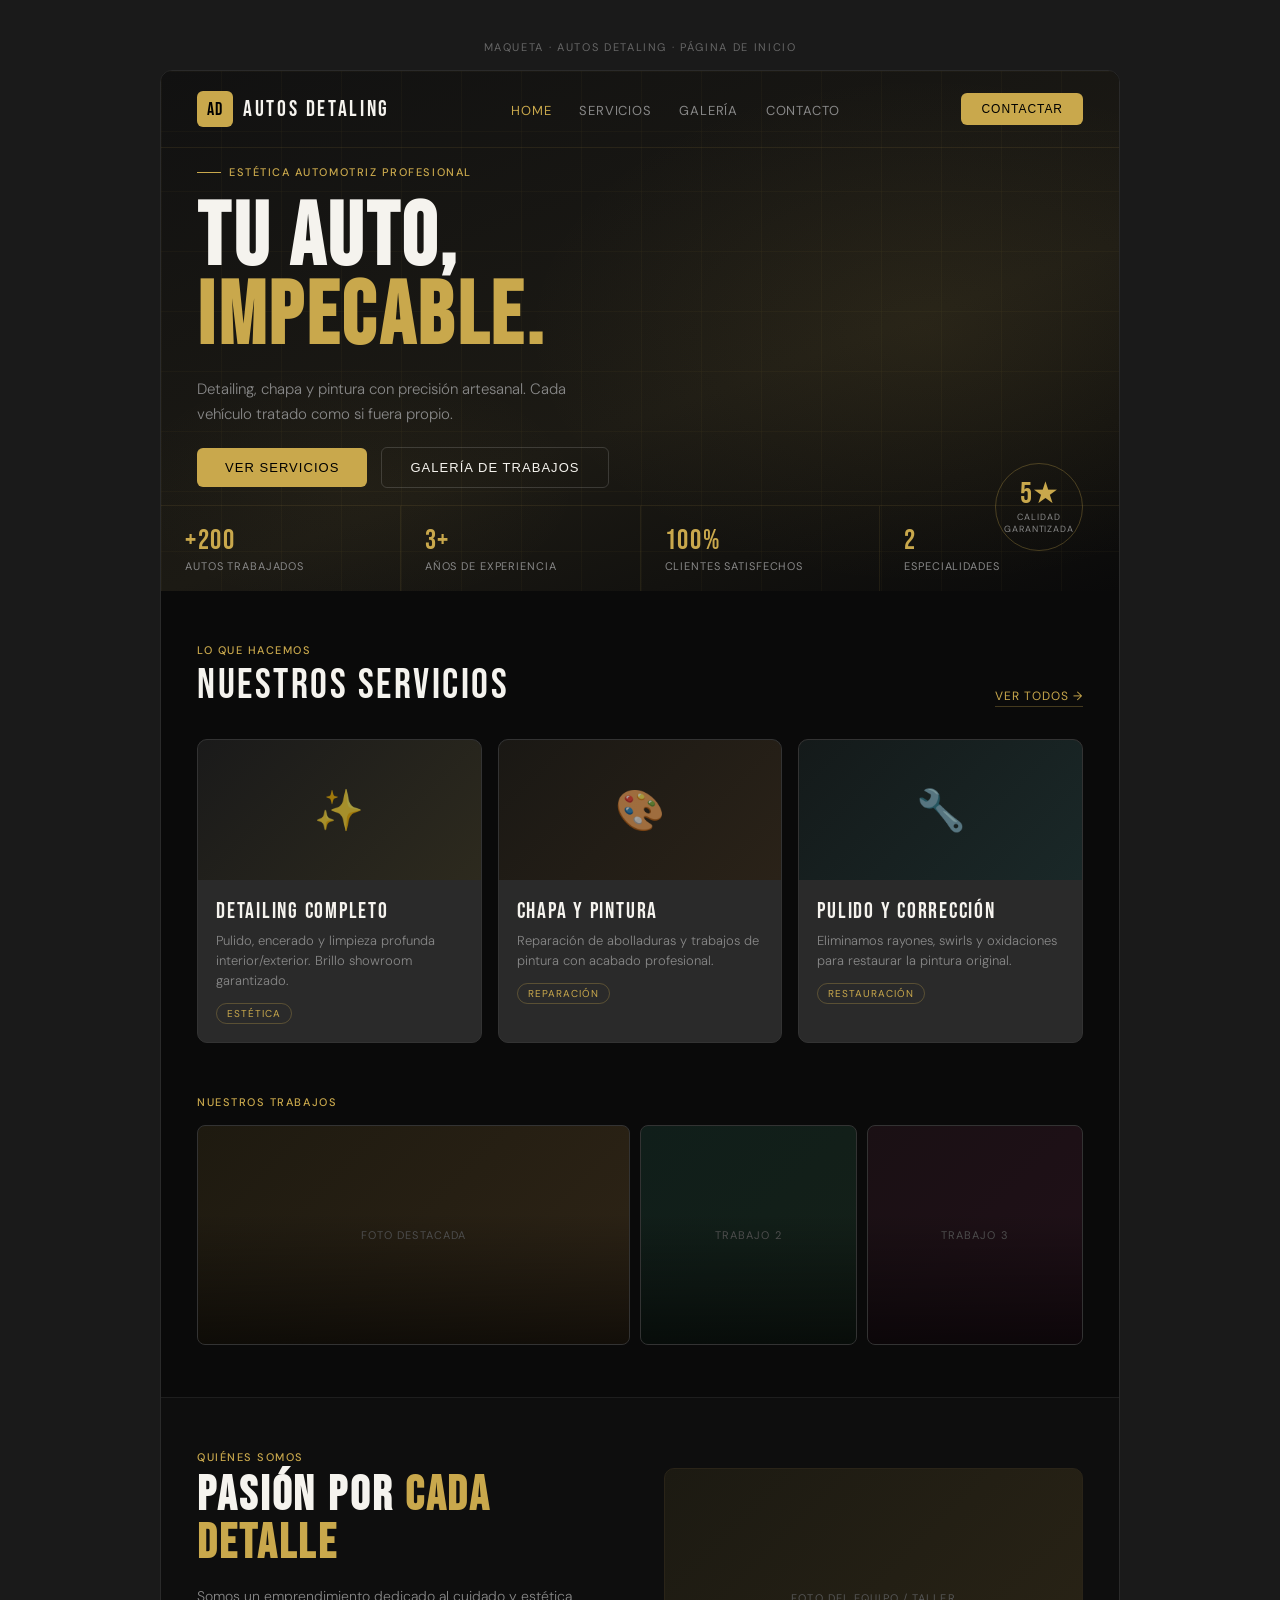
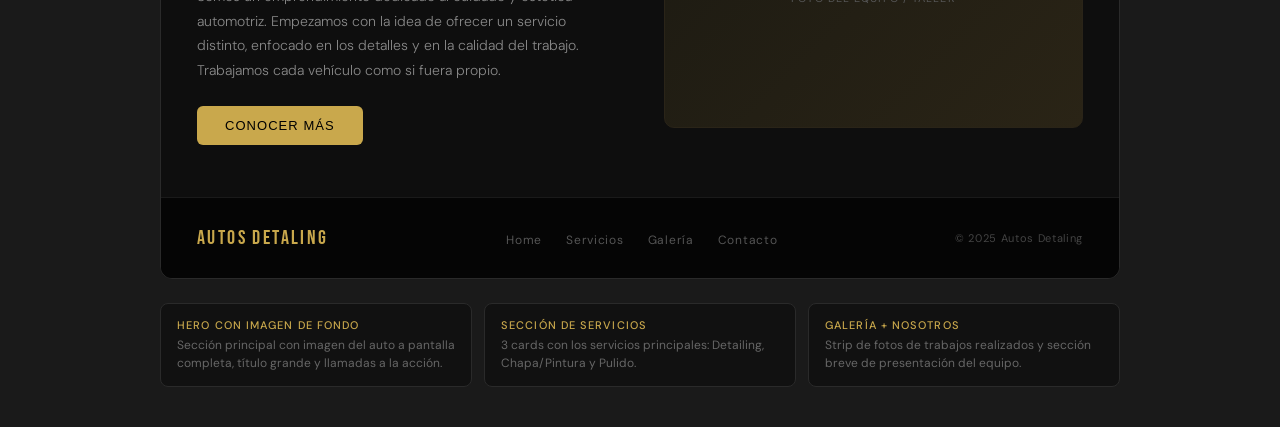
<file: maqueta-inicio.html>
<!DOCTYPE html>
<html lang="es">
<head>
<meta charset="UTF-8">
<meta name="viewport" content="width=device-width, initial-scale=1.0">
<title>Maqueta – Autos Detaling</title>
<link href="https://fonts.googleapis.com/css2?family=Bebas+Neue&family=DM+Sans:wght@300;400;500&display=swap" rel="stylesheet">
<style>
  *, *::before, *::after { box-sizing: border-box; margin: 0; padding: 0; }

  :root {
    --black: #0a0a0a;
    --white: #f5f3ee;
    --accent: #c9a84c;
    --accent-dim: #8a6e2f;
    --gray: #2a2a2a;
    --gray-mid: #444;
    --gray-light: #888;
  }

  body {
    background: #1a1a1a;
    font-family: 'DM Sans', sans-serif;
    color: var(--white);
    display: flex;
    flex-direction: column;
    align-items: center;
    padding: 40px 20px;
    gap: 16px;
  }

  .label {
    font-size: 11px;
    letter-spacing: 0.15em;
    text-transform: uppercase;
    color: #666;
    font-family: 'DM Sans', sans-serif;
  }

  /* ── FRAME ── */
  .frame {
    width: 100%;
    max-width: 960px;
    background: var(--black);
    border-radius: 12px;
    overflow: hidden;
    border: 1px solid #2a2a2a;
  }

  /* ── HERO ── */
  .hero {
    position: relative;
    height: 520px;
    background: linear-gradient(160deg, #111 0%, #1c1a14 60%, #0a0a0a 100%);
    display: flex;
    flex-direction: column;
    justify-content: space-between;
    overflow: hidden;
  }

  .hero::before {
    content: '';
    position: absolute;
    inset: 0;
    background:
      radial-gradient(ellipse 60% 70% at 80% 50%, rgba(201,168,76,0.08) 0%, transparent 70%),
      radial-gradient(ellipse 40% 40% at 20% 80%, rgba(201,168,76,0.04) 0%, transparent 60%);
  }

  .hero-grid {
    position: absolute;
    inset: 0;
    background-image:
      linear-gradient(rgba(201,168,76,0.04) 1px, transparent 1px),
      linear-gradient(90deg, rgba(201,168,76,0.04) 1px, transparent 1px);
    background-size: 60px 60px;
  }

  /* NAV */
  .nav {
    position: relative;
    z-index: 2;
    display: flex;
    align-items: center;
    justify-content: space-between;
    padding: 20px 36px;
    border-bottom: 1px solid rgba(201,168,76,0.1);
  }

  .nav-logo {
    display: flex;
    align-items: center;
    gap: 10px;
  }

  .logo-box {
    width: 36px;
    height: 36px;
    border-radius: 6px;
    background: var(--accent);
    display: flex; align-items: center; justify-content: center;
    font-family: 'Bebas Neue', sans-serif;
    font-size: 18px;
    color: #000;
    letter-spacing: 0.05em;
  }

  .logo-text {
    font-family: 'Bebas Neue', sans-serif;
    font-size: 22px;
    letter-spacing: 0.12em;
    color: var(--white);
  }

  .nav-links {
    display: flex;
    gap: 28px;
    list-style: none;
  }

  .nav-links li a {
    font-size: 13px;
    font-weight: 400;
    color: var(--gray-light);
    text-decoration: none;
    letter-spacing: 0.06em;
    text-transform: uppercase;
  }

  .nav-links li a.active {
    color: var(--accent);
  }

  .nav-cta {
    background: var(--accent);
    color: #000;
    border: none;
    padding: 9px 20px;
    border-radius: 6px;
    font-size: 12px;
    font-weight: 500;
    letter-spacing: 0.08em;
    text-transform: uppercase;
    cursor: pointer;
  }

  /* HERO CONTENT */
  .hero-body {
    position: relative;
    z-index: 2;
    flex: 1;
    display: flex;
    flex-direction: column;
    justify-content: center;
    padding: 0 36px;
    gap: 20px;
  }

  .hero-tag {
    display: inline-flex;
    align-items: center;
    gap: 8px;
    font-size: 11px;
    letter-spacing: 0.14em;
    text-transform: uppercase;
    color: var(--accent);
    font-weight: 500;
  }

  .hero-tag::before {
    content: '';
    display: block;
    width: 24px;
    height: 1px;
    background: var(--accent);
  }

  .hero-title {
    font-family: 'Bebas Neue', sans-serif;
    font-size: 88px;
    line-height: 0.9;
    letter-spacing: 0.04em;
    color: var(--white);
    max-width: 580px;
  }

  .hero-title span {
    color: var(--accent);
    display: block;
  }

  .hero-sub {
    font-size: 15px;
    color: var(--gray-light);
    max-width: 400px;
    line-height: 1.65;
    font-weight: 300;
  }

  .hero-actions {
    display: flex;
    gap: 14px;
    align-items: center;
  }

  .btn-primary {
    background: var(--accent);
    color: #000;
    padding: 12px 28px;
    border-radius: 6px;
    font-size: 13px;
    font-weight: 500;
    letter-spacing: 0.08em;
    text-transform: uppercase;
    border: none;
  }

  .btn-ghost {
    background: transparent;
    color: var(--white);
    padding: 12px 28px;
    border-radius: 6px;
    font-size: 13px;
    font-weight: 400;
    letter-spacing: 0.08em;
    text-transform: uppercase;
    border: 1px solid rgba(255,255,255,0.15);
  }

  /* HERO BADGE */
  .hero-badge {
    position: absolute;
    right: 36px;
    bottom: 40px;
    z-index: 2;
    display: flex;
    flex-direction: column;
    align-items: center;
    gap: 4px;
  }

  .badge-circle {
    width: 88px;
    height: 88px;
    border-radius: 50%;
    border: 1px solid rgba(201,168,76,0.3);
    display: flex;
    align-items: center;
    justify-content: center;
    flex-direction: column;
    gap: 2px;
  }

  .badge-num {
    font-family: 'Bebas Neue', sans-serif;
    font-size: 30px;
    color: var(--accent);
    line-height: 1;
  }

  .badge-txt {
    font-size: 9px;
    letter-spacing: 0.1em;
    text-transform: uppercase;
    color: var(--gray-light);
    text-align: center;
  }

  /* STATS BAR */
  .stats-bar {
    position: relative;
    z-index: 2;
    display: flex;
    border-top: 1px solid rgba(201,168,76,0.1);
  }

  .stat {
    flex: 1;
    padding: 18px 24px;
    border-right: 1px solid rgba(201,168,76,0.1);
  }

  .stat:last-child { border-right: none; }

  .stat-num {
    font-family: 'Bebas Neue', sans-serif;
    font-size: 28px;
    color: var(--accent);
    letter-spacing: 0.06em;
  }

  .stat-label {
    font-size: 11px;
    color: var(--gray-light);
    letter-spacing: 0.08em;
    text-transform: uppercase;
    margin-top: 2px;
  }

  /* ── SERVICES ── */
  .section {
    padding: 52px 36px;
    background: var(--black);
  }

  .section-header {
    display: flex;
    align-items: flex-end;
    justify-content: space-between;
    margin-bottom: 32px;
  }

  .section-tag {
    font-size: 11px;
    letter-spacing: 0.14em;
    text-transform: uppercase;
    color: var(--accent);
    margin-bottom: 8px;
    font-weight: 500;
  }

  .section-title {
    font-family: 'Bebas Neue', sans-serif;
    font-size: 42px;
    letter-spacing: 0.06em;
    color: var(--white);
    line-height: 1;
  }

  .see-all {
    font-size: 12px;
    color: var(--gray-light);
    letter-spacing: 0.08em;
    text-transform: uppercase;
    display: flex;
    align-items: center;
    gap: 6px;
    text-decoration: none;
    border-bottom: 1px solid rgba(201,168,76,0.3);
    padding-bottom: 2px;
    color: var(--accent);
  }

  .services-grid {
    display: grid;
    grid-template-columns: repeat(3, 1fr);
    gap: 16px;
  }

  .service-card {
    background: var(--gray);
    border-radius: 10px;
    overflow: hidden;
    border: 1px solid #333;
  }

  .card-img {
    height: 140px;
    background: #333;
    position: relative;
    display: flex;
    align-items: center;
    justify-content: center;
  }

  .card-img.detailing { background: linear-gradient(135deg, #1a1a1a, #2d2a1e); }
  .card-img.chapa { background: linear-gradient(135deg, #1a1814, #2a2218); }
  .card-img.pulido { background: linear-gradient(135deg, #141a1a, #1a2828); }

  .card-icon {
    font-size: 40px;
    opacity: 0.6;
  }

  .card-body { padding: 18px; }

  .card-title {
    font-family: 'Bebas Neue', sans-serif;
    font-size: 22px;
    letter-spacing: 0.08em;
    color: var(--white);
    margin-bottom: 6px;
  }

  .card-desc {
    font-size: 13px;
    color: var(--gray-light);
    line-height: 1.55;
    font-weight: 300;
  }

  .card-tag {
    display: inline-block;
    margin-top: 12px;
    font-size: 10px;
    letter-spacing: 0.1em;
    text-transform: uppercase;
    color: var(--accent);
    border: 1px solid rgba(201,168,76,0.3);
    padding: 3px 10px;
    border-radius: 20px;
  }

  /* ── GALLERY STRIP ── */
  .gallery-strip {
    padding: 0 36px 52px;
    background: var(--black);
  }

  .gallery-grid {
    display: grid;
    grid-template-columns: 2fr 1fr 1fr;
    gap: 10px;
    height: 220px;
  }

  .gallery-item {
    border-radius: 8px;
    background: #222;
    border: 1px solid #333;
    display: flex;
    align-items: center;
    justify-content: center;
    font-size: 11px;
    letter-spacing: 0.1em;
    text-transform: uppercase;
    color: #555;
    position: relative;
    overflow: hidden;
  }

  .gallery-item::after {
    content: '';
    position: absolute;
    inset: 0;
    background: linear-gradient(180deg, transparent 40%, rgba(0,0,0,0.6) 100%);
  }

  .gallery-item.main { background: linear-gradient(135deg, #1e1a10, #2e2416); }
  .gallery-item.b { background: linear-gradient(135deg, #101e1a, #142018); }
  .gallery-item.c { background: linear-gradient(135deg, #1a1014, #201018); }

  /* ── ABOUT ── */
  .about {
    padding: 52px 36px;
    background: #0e0e0e;
    display: grid;
    grid-template-columns: 1fr 1fr;
    gap: 48px;
    align-items: center;
    border-top: 1px solid #1e1e1e;
  }

  .about-title {
    font-family: 'Bebas Neue', sans-serif;
    font-size: 48px;
    letter-spacing: 0.06em;
    line-height: 1;
    color: var(--white);
    margin-bottom: 16px;
  }

  .about-title span { color: var(--accent); }

  .about-text {
    font-size: 14px;
    color: var(--gray-light);
    line-height: 1.75;
    font-weight: 300;
    margin-bottom: 24px;
  }

  .about-img {
    height: 260px;
    background: linear-gradient(135deg, #1c1a12, #2a2416);
    border-radius: 10px;
    border: 1px solid #2a2418;
    display: flex;
    align-items: center;
    justify-content: center;
    font-size: 11px;
    letter-spacing: 0.1em;
    text-transform: uppercase;
    color: #555;
  }

  /* ── FOOTER ── */
  .footer {
    padding: 28px 36px;
    background: #050505;
    border-top: 1px solid #1a1a1a;
    display: flex;
    align-items: center;
    justify-content: space-between;
  }

  .footer-logo {
    font-family: 'Bebas Neue', sans-serif;
    font-size: 20px;
    letter-spacing: 0.12em;
    color: var(--accent);
  }

  .footer-links {
    display: flex;
    gap: 24px;
    list-style: none;
  }

  .footer-links a {
    font-size: 12px;
    color: #555;
    text-decoration: none;
    letter-spacing: 0.06em;
  }

  .footer-copy {
    font-size: 11px;
    color: #444;
    letter-spacing: 0.06em;
  }

  /* ANNOTATION LAYER */
  .annotations {
    width: 100%;
    max-width: 960px;
    display: grid;
    grid-template-columns: repeat(3, 1fr);
    gap: 12px;
    margin-top: 8px;
  }

  .ann {
    background: #111;
    border: 1px solid #2a2a2a;
    border-radius: 8px;
    padding: 14px 16px;
  }

  .ann-title {
    font-size: 11px;
    font-weight: 500;
    text-transform: uppercase;
    letter-spacing: 0.1em;
    color: var(--accent);
    margin-bottom: 4px;
  }

  .ann-desc {
    font-size: 12px;
    color: #666;
    line-height: 1.5;
  }
</style>
</head>
<body>

<p class="label">Maqueta · Autos Detaling · Página de Inicio</p>

<div class="frame">

  <!-- HERO -->
  <section class="hero">
    <div class="hero-grid"></div>

    <nav class="nav">
      <div class="nav-logo">
        <div class="logo-box">AD</div>
        <span class="logo-text">Autos Detaling</span>
      </div>
      <ul class="nav-links">
        <li><a href="#" class="active">Home</a></li>
        <li><a href="#">Servicios</a></li>
        <li><a href="#">Galería</a></li>
        <li><a href="#">Contacto</a></li>
      </ul>
      <button class="nav-cta">Contactar</button>
    </nav>

    <div class="hero-body">
      <span class="hero-tag">Estética automotriz profesional</span>
      <h1 class="hero-title">Tu auto,<span>impecable.</span></h1>
      <p class="hero-sub">Detailing, chapa y pintura con precisión artesanal. Cada vehículo tratado como si fuera propio.</p>
      <div class="hero-actions">
        <button class="btn-primary">Ver servicios</button>
        <button class="btn-ghost">Galería de trabajos</button>
      </div>
    </div>

    <div class="hero-badge">
      <div class="badge-circle">
        <span class="badge-num">5★</span>
        <span class="badge-txt">Calidad<br>garantizada</span>
      </div>
    </div>

    <div class="stats-bar">
      <div class="stat">
        <div class="stat-num">+200</div>
        <div class="stat-label">Autos trabajados</div>
      </div>
      <div class="stat">
        <div class="stat-num">3+</div>
        <div class="stat-label">Años de experiencia</div>
      </div>
      <div class="stat">
        <div class="stat-num">100%</div>
        <div class="stat-label">Clientes satisfechos</div>
      </div>
      <div class="stat">
        <div class="stat-num">2</div>
        <div class="stat-label">Especialidades</div>
      </div>
    </div>
  </section>

  <!-- SERVICIOS -->
  <section class="section">
    <div class="section-header">
      <div>
        <div class="section-tag">Lo que hacemos</div>
        <div class="section-title">Nuestros servicios</div>
      </div>
      <a href="#" class="see-all">Ver todos →</a>
    </div>
    <div class="services-grid">
      <div class="service-card">
        <div class="card-img detailing">
          <span class="card-icon">✨</span>
        </div>
        <div class="card-body">
          <div class="card-title">Detailing completo</div>
          <div class="card-desc">Pulido, encerado y limpieza profunda interior/exterior. Brillo showroom garantizado.</div>
          <span class="card-tag">Estética</span>
        </div>
      </div>
      <div class="service-card">
        <div class="card-img chapa">
          <span class="card-icon">🎨</span>
        </div>
        <div class="card-body">
          <div class="card-title">Chapa y pintura</div>
          <div class="card-desc">Reparación de abolladuras y trabajos de pintura con acabado profesional.</div>
          <span class="card-tag">Reparación</span>
        </div>
      </div>
      <div class="service-card">
        <div class="card-img pulido">
          <span class="card-icon">🔧</span>
        </div>
        <div class="card-body">
          <div class="card-title">Pulido y corrección</div>
          <div class="card-desc">Eliminamos rayones, swirls y oxidaciones para restaurar la pintura original.</div>
          <span class="card-tag">Restauración</span>
        </div>
      </div>
    </div>
  </section>

  <!-- GALLERY -->
  <div class="gallery-strip">
    <div class="section-tag" style="margin-bottom:16px">Nuestros trabajos</div>
    <div class="gallery-grid">
      <div class="gallery-item main">Foto destacada</div>
      <div class="gallery-item b">Trabajo 2</div>
      <div class="gallery-item c">Trabajo 3</div>
    </div>
  </div>

  <!-- ABOUT -->
  <section class="about">
    <div>
      <div class="section-tag">Quiénes somos</div>
      <h2 class="about-title">Pasión por <span>cada detalle</span></h2>
      <p class="about-text">Somos un emprendimiento dedicado al cuidado y estética automotriz. Empezamos con la idea de ofrecer un servicio distinto, enfocado en los detalles y en la calidad del trabajo. Trabajamos cada vehículo como si fuera propio.</p>
      <button class="btn-primary">Conocer más</button>
    </div>
    <div class="about-img">Foto del equipo / taller</div>
  </section>

  <!-- FOOTER -->
  <footer class="footer">
    <div class="footer-logo">Autos Detaling</div>
    <ul class="footer-links">
      <li><a href="#">Home</a></li>
      <li><a href="#">Servicios</a></li>
      <li><a href="#">Galería</a></li>
      <li><a href="#">Contacto</a></li>
    </ul>
    <div class="footer-copy">© 2025 Autos Detaling</div>
  </footer>

</div>

<!-- ANNOTATIONS -->
<div class="annotations">
  <div class="ann">
    <div class="ann-title">Hero con imagen de fondo</div>
    <div class="ann-desc">Sección principal con imagen del auto a pantalla completa, título grande y llamadas a la acción.</div>
  </div>
  <div class="ann">
    <div class="ann-title">Sección de servicios</div>
    <div class="ann-desc">3 cards con los servicios principales: Detailing, Chapa/Pintura y Pulido.</div>
  </div>
  <div class="ann">
    <div class="ann-title">Galería + Nosotros</div>
    <div class="ann-desc">Strip de fotos de trabajos realizados y sección breve de presentación del equipo.</div>
  </div>
</div>

</body>
</html>
</file>
